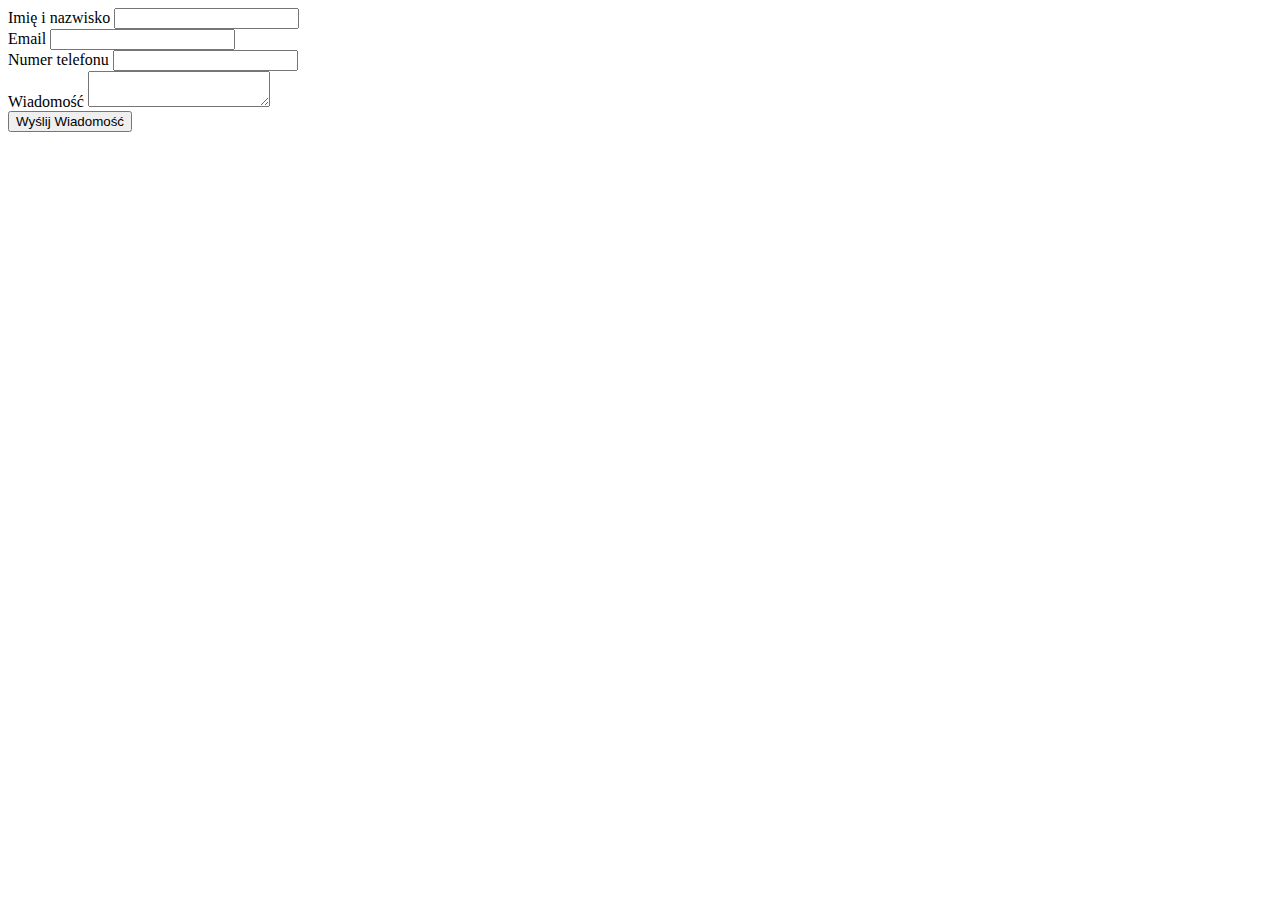
<file: formularz-formspree/index.html>
<!DOCTYPE html>
<html lang="en">

<head>
    <meta charset="UTF-8">
    <meta name="viewport" content="width=
    , initial-scale=1.0">
    <title>Document</title>
</head>

<body>
    <form
    action="https://formspree.io/f/mayrejgb"
    method="POST">
  
    <label for="name">Imię i nazwisko</label>
    <input type="text" name="name" id="name"> <br>

    <label for="email">Email</label>
    <input type="email" name="email" id="email"><br>


    <label for="phonenumber">Numer telefonu</label>
    <input type="tel" name="phonenumber" id="phonenumber"> <br>
    <label for="message">Wiadomość</label>
    <textarea name="message" id="message"></textarea><br>

    <input type="submit" value="Wyślij Wiadomość">

</form>



</body>





</html>
</file>
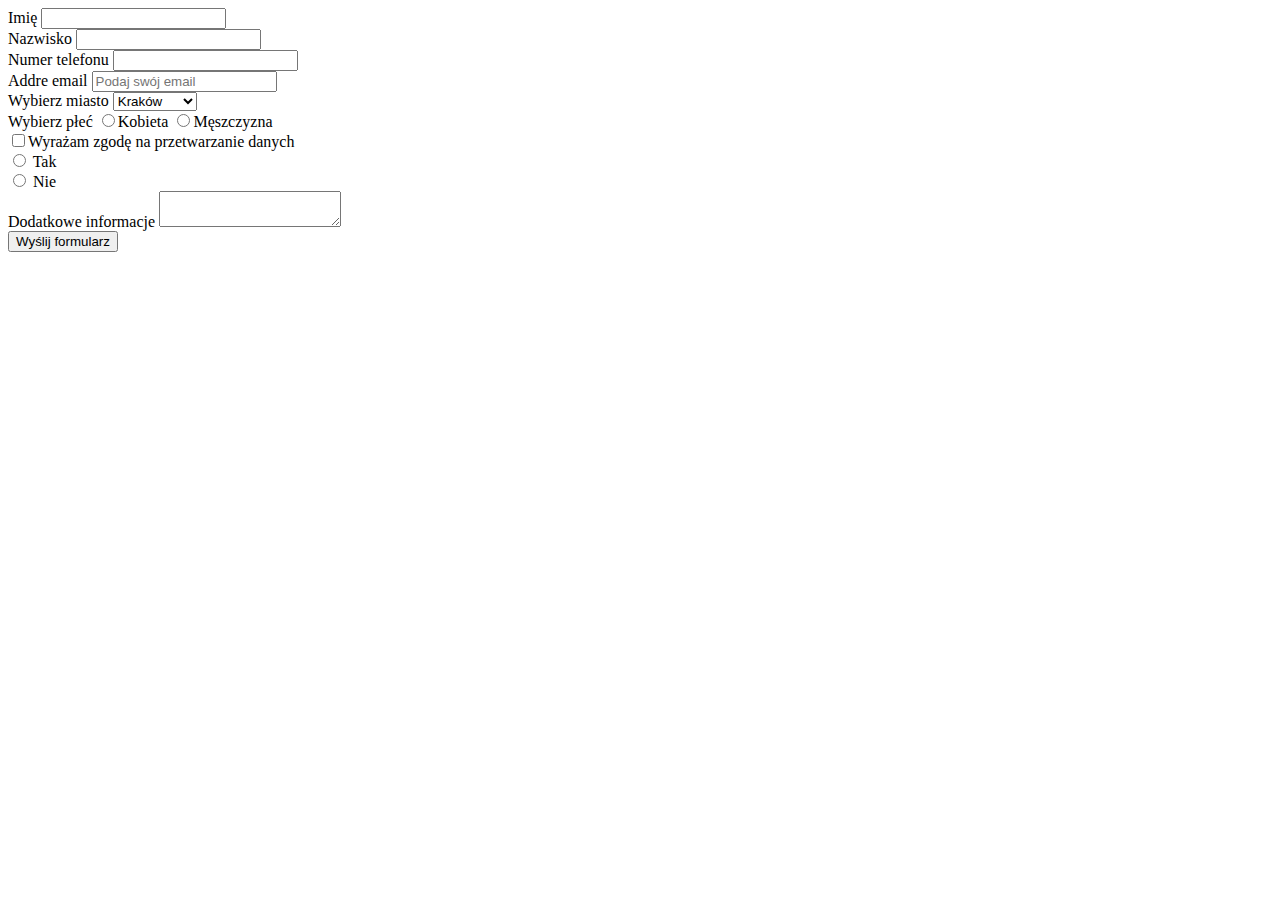
<file: formularz/index.html>
<!DOCTYPE html>
<html lang="en">

<head>
    <meta charset="UTF-8">
    <meta name="viewport" content="width=device-width, initial-scale=1.0">
    <title>Document</title>
</head>

<body>
    <form action="https://formspree.io/f/mayrejgb" method="POST">
        <label for="username">Imię</label>
        <input type="text" name="username"><br>
        <label for="secondname"> Nazwisko</label>
        <input type="text" name="secondname"><br>
        <label for="phone">Numer telefonu</label>
        <input type="tel" name="phone"><br>
        <label for="email">Addre email</label>
        <input type="email" name="email" placeholder="Podaj swój email"><br>
        <label for="city">Wybierz miasto</label>
        <select name="city">
            <option value="cityone">Kraków</option>
            <option value="citytwo">Gdańsk</option>
            <option value="citythree">Warszawa</option>
        </select><br>
        <label for="radio">Wybierz płeć</label>
        <input type="radio" name="chooise">Kobieta
        <input type="radio" name="chooise">Męszczyzna <br>
        <input type="checkbox" name="agrement">Wyrażam zgodę na przetwarzanie danych <br>
        <input type="radio" name="chooise"> Tak <br>
        <input type="radio" name="chooise"> Nie <br>
        <label for="massage">Dodatkowe informacje</label>
        <textarea name="massage"></textarea> <br>
        <input type="submit" value="Wyślij formularz">
    </form>








</body>

</html>
</file>
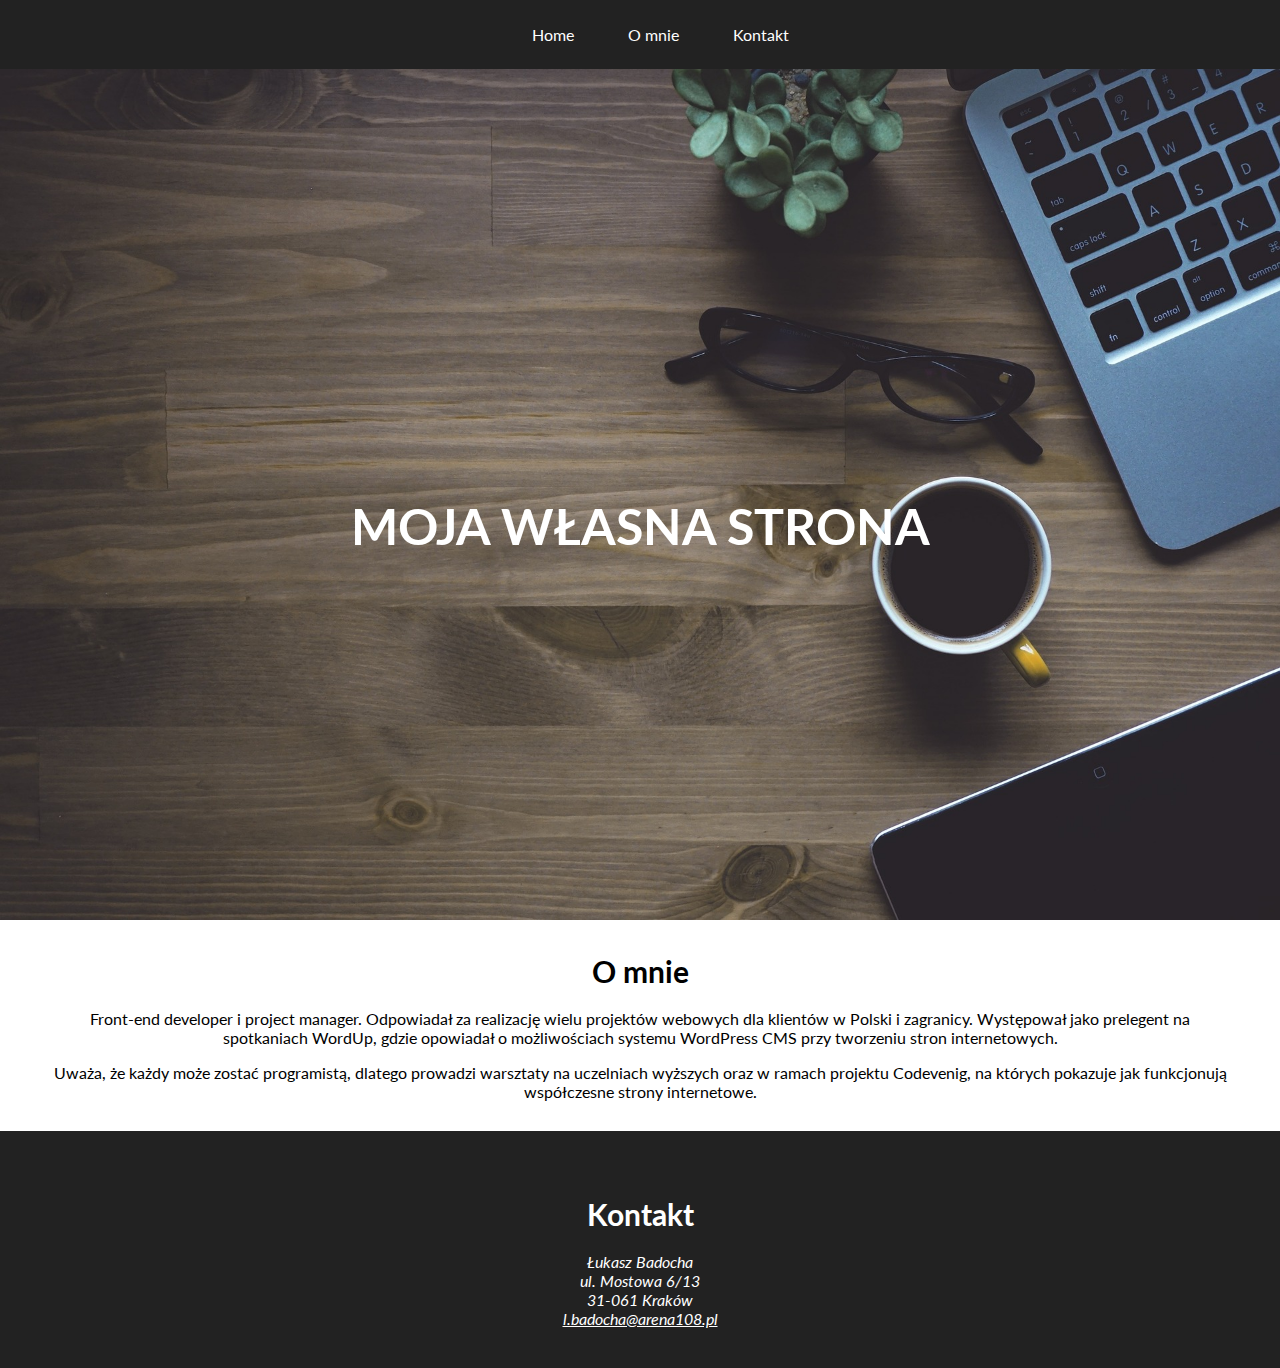
<file: semantyka/index.html>
<!DOCTYPE html>
<html lang="pl">

<head>
    <meta charset="UTF-8">
    <title>Warsztaty - HTML5 w praktyce</title>
    <link href='http://fonts.googleapis.com/css?family=Lato&subset=latin,latin-ext' rel='stylesheet' type='text/css'>
    <link rel="stylesheet" href="css/style.css">
</head>

<body>


    <nav id="menu">
        <ul>
            <li class="menu-item"><a href="#">Home</a></li>
            <li class="menu-item"><a href="#about">O mnie</a></li>
            <li  class="menu-item"><a href="#contact">Kontakt</a></li>
        </ul>

    </nav>



    <header id="header">
        <img src="img/header-background.jpg" alt="Zdjęcie nagłówkowe">
        <h1 id="main-header-text">Moja własna strona </h1>
    </header>

    <section id="about">
        <h2 id="about-header">O mnie</h2>
        <p class="about-content">Front-end developer i project manager. Odpowiadał za realizację wielu projektów
            webowych dla klientów w Polski i zagranicy. Występował jako prelegent na spotkaniach WordUp, gdzie opowiadał
            o możliwościach systemu WordPress CMS przy tworzeniu stron internetowych.</p>


        <p class="about-content"> Uważa, że każdy może zostać programistą, dlatego prowadzi warsztaty na uczelniach
            wyższych oraz w ramach projektu Codevenig, na których pokazuje jak funkcjonują współczesne strony
            internetowe.</p>

    </section>


    <footer id="contact">
        <h2 id="contact-header">Kontakt</h2>
        <address id="contact-content">
            Łukasz Badocha<br />
            ul. Mostowa 6/13<br />
            31-061 Kraków<br />
            <a href="mailto:l.badocha@arena108.pl">l.badocha@arena108.pl</a>
        </address>
    </footer>


</body>

</html>
</file>
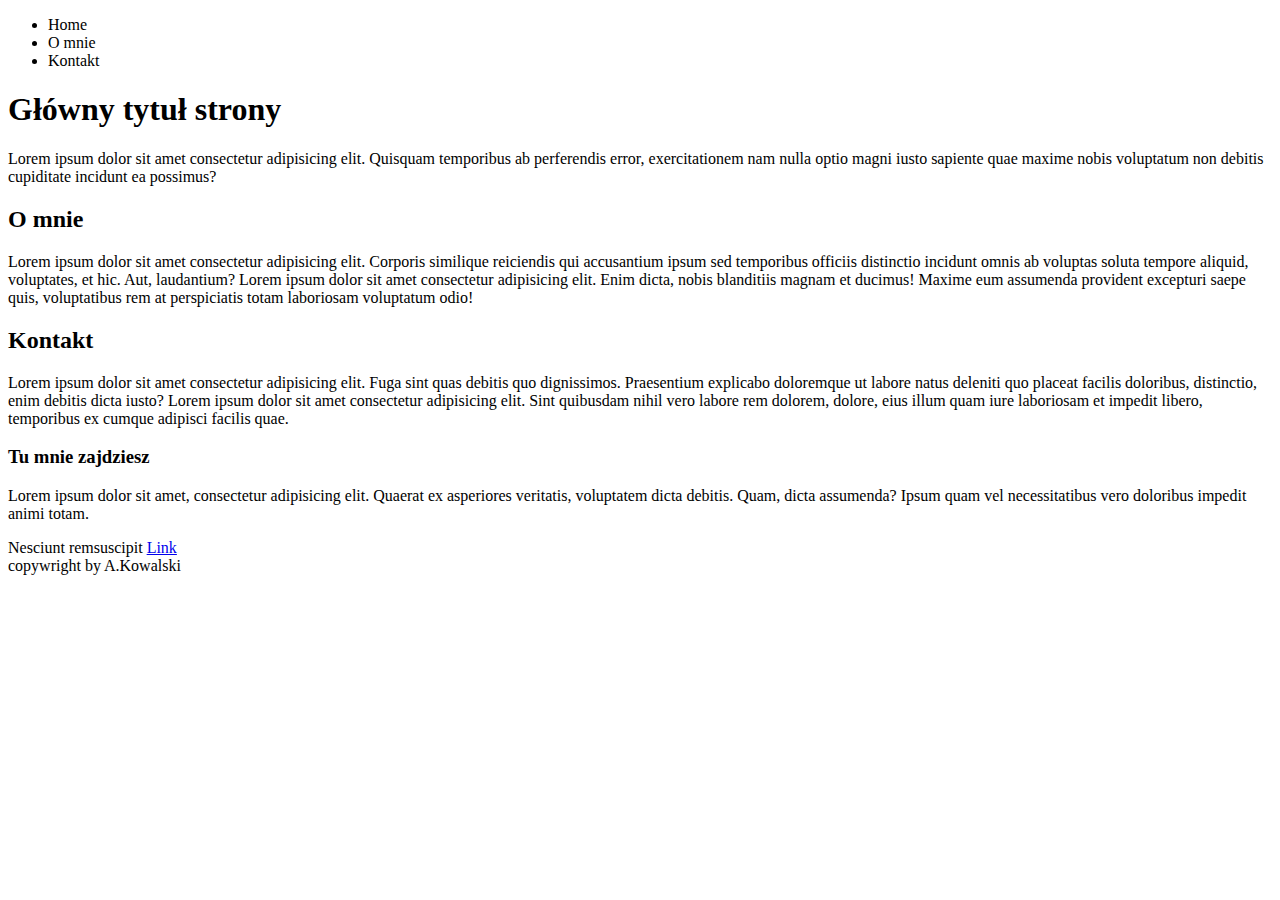
<file: struktura strony/index.html>
<!DOCTYPE html>
<html lang="en">

<head>
    <meta charset="UTF-8">
    <meta name="viewport" content="width=device-width, initial-scale=1.0">
    <title>Document</title>
</head>

<body>

    <nav>
        <ul>
            <li>Home</li>
            <li>O mnie</li>
            <li>Kontakt</li>
        </ul>

    </nav>

    <header>
        <h1>Główny tytuł strony</h1>

        <p>Lorem ipsum dolor sit amet consectetur adipisicing elit. Quisquam temporibus ab perferendis error,
            exercitationem
            nam nulla optio magni iusto sapiente quae maxime nobis voluptatum non debitis cupiditate incidunt ea
            possimus?
    </header>


    <h2>O mnie</h2>

    <section> <span>Lorem ipsum dolor sit amet consectetur adipisicing elit. Corporis similique reiciendis qui
            accusantium
            ipsum sed temporibus officiis distinctio incidunt omnis ab voluptas soluta tempore aliquid, voluptates, et
            hic.
            Aut, laudantium?</span>
        <span>Lorem ipsum dolor sit amet consectetur adipisicing elit. Enim dicta, nobis blanditiis magnam et ducimus!
            Maxime eum assumenda provident excepturi saepe quis, voluptatibus rem at perspiciatis totam laboriosam
            voluptatum odio!</span>
    </section>

    <h2>Kontakt</h2>
    <section>
        <span>Lorem ipsum dolor sit amet consectetur adipisicing elit. Fuga sint quas debitis quo dignissimos.
            Praesentium
            explicabo doloremque ut labore natus deleniti quo placeat facilis doloribus, distinctio, enim debitis dicta
            iusto?</span>
        <span>Lorem ipsum dolor sit amet consectetur adipisicing elit. Sint quibusdam nihil vero labore rem dolorem,
            dolore,
            eius illum quam iure laboriosam et impedit libero, temporibus ex cumque adipisci facilis quae.</span>
    </section>
    <section>
        <h3>Tu mnie zajdziesz</h3>
        <p>Lorem ipsum dolor sit amet, consectetur adipisicing elit. Quaerat ex asperiores veritatis, voluptatem dicta
            debitis. Quam, dicta assumenda? Ipsum quam vel necessitatibus vero doloribus impedit animi totam. </p>

        <span>Nesciunt remsuscipit </span><a href="Link">Link</a>
    </section>
    <footer>copywright by A.Kowalski</footer>






</body>


</html>
</file>
<file: semantyka/css/style.css>
body {
  margin: 0;
  font-family: 'Lato', sans-serif;
}

#menu {
  text-align: center;
  background: #222;
  
}

#menu .menu-item {
  display: inline-block;
  padding: 25px;
  list-style: none;
}

#menu ul {
  margin: 0;
}

#menu .menu-item a{
  text-decoration: none;
  color: #fff;
}

#menu .menu-item a:hover{
  color: #999;
}

#header {
  position: relative;
  text-align: center;
}

#header img{
  width: 100%;
}

#header #main-header-text {
  position: absolute;
  top: 50%;
  font-size: 50px;
  font-weight: 700;
  margin: 0 auto;
  left: 0;
  right: 0;
  text-transform: uppercase;
  color: #fff;
  
}

#about {
  margin: 30px 0;
  padding: 0 50px;
}

#about #about-header{
  font-size: 30px;
  text-align: center;
  margin-bottom: 20px;
}

#about .about-content{
  text-align: center;
}

#contact {
  padding: 40px 50px;
  background: #222;
}

#contact #contact-header{
  font-size: 30px;
  text-align: center;
  margin-bottom: 20px;
  color: #fff;
}

#contact #contact-content {
  text-align: center;
  color: #fff;
}

#contact #contact-content a {
  color: #fff;
}

#contact #contact-content a:hover {
  color: #999;
}
</file>
